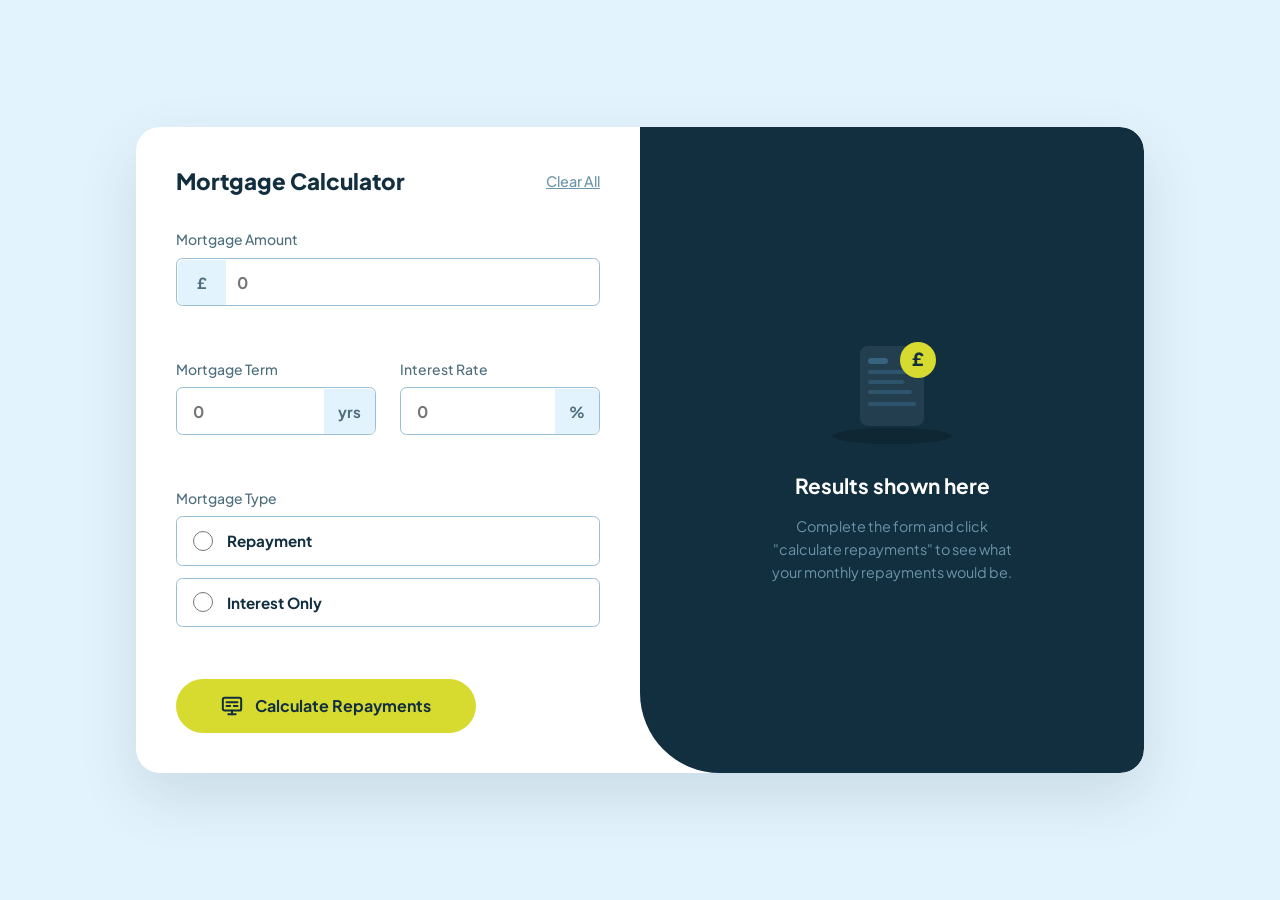
<file: index.html>
<!DOCTYPE html>
<html lang="en">
<head>
  <meta charset="UTF-8" />
  <meta name="viewport" content="width=device-width, initial-scale=1.0" />
  <title>Mortgage Repayment Calculator</title>
  <link rel="preconnect" href="https://fonts.googleapis.com" />
  <link rel="preconnect" href="https://fonts.gstatic.com" crossorigin />
  <link href="https://fonts.googleapis.com/css2?family=Plus+Jakarta+Sans:wght@400;500;600;700;800&display=swap" rel="stylesheet" />
  <link rel="stylesheet" href="style.css" />
</head>
<body>

<div class="card">

  <!-- LEFT PANEL -->
  <div class="panel-left">
    <div class="panel-header">
      <h1>Mortgage Calculator</h1>
      <button class="btn-clear" id="btnClear">Clear All</button>
    </div>

    <!-- Mortgage Amount -->
    <div class="field">
      <label for="inp-amount">Mortgage Amount</label>
      <div class="input-wrap has-badge-left">
        <input type="number" id="inp-amount" placeholder="0" />
        <span class="badge badge-left">£</span>
      </div>
      <span class="error-msg" id="err-amount"></span>
    </div>

    <!-- Term + Interest Row -->
    <div class="row-two">
      <div class="field">
        <label for="inp-term">Mortgage Term</label>
        <div class="input-wrap has-badge-right">
          <input type="number" id="inp-term" placeholder="0" />
          <span class="badge badge-right">yrs</span>
        </div>
        <span class="error-msg" id="err-term"></span>
      </div>
      <div class="field">
        <label for="inp-rate">Interest Rate</label>
        <div class="input-wrap has-badge-right">
          <input type="number" id="inp-rate" placeholder="0" step="0.01" />
          <span class="badge badge-right">%</span>
        </div>
        <span class="error-msg" id="err-rate"></span>
      </div>
    </div>

    <!-- Mortgage Type -->
    <div class="field-group">
      <span class="type-label">Mortgage Type</span>
      <div class="radio-options">
        <label class="radio-option" id="lbl-repayment">
          <input type="radio" name="mortgage-type" value="repayment" id="opt-repayment" />
          Repayment
        </label>
        <label class="radio-option" id="lbl-interest">
          <input type="radio" name="mortgage-type" value="interest-only" id="opt-interest" />
          Interest Only
        </label>
      </div>
      <span class="error-msg" id="err-type"></span>
    </div>

    <!-- Calculate Button -->
    <button class="btn-calc" id="btnCalc">
      <svg xmlns="http://www.w3.org/2000/svg" width="22" height="22" viewBox="0 0 24 24" fill="none"
        stroke="currentColor" stroke-width="2.2" stroke-linecap="round" stroke-linejoin="round">
        <rect x="2" y="3" width="20" height="14" rx="2"/>
        <line x1="8" y1="21" x2="16" y2="21"/>
        <line x1="12" y1="17" x2="12" y2="21"/>
        <line x1="6" y1="8" x2="18" y2="8"/>
        <line x1="6" y1="12" x2="10" y2="12"/>
        <line x1="14" y1="12" x2="18" y2="12"/>
      </svg>
      Calculate Repayments
    </button>
  </div>

  <!-- RIGHT PANEL -->
  <div class="panel-right">

    <!-- Empty State -->
    <div class="state-empty" id="stateEmpty">
      <svg xmlns="http://www.w3.org/2000/svg" width="160" height="140" viewBox="0 0 160 140" fill="none">
        <ellipse cx="80" cy="120" rx="60" ry="8" fill="hsl(202,55%,13%)" />
        <rect x="48" y="30" width="64" height="80" rx="8" fill="hsl(202,40%,22%)" />
        <rect x="56" y="42" width="20" height="6" rx="3" fill="hsl(202,40%,35%)" />
        <rect x="56" y="54" width="48" height="4" rx="2" fill="hsl(202,40%,30%)" />
        <rect x="56" y="64" width="36" height="4" rx="2" fill="hsl(202,40%,30%)" />
        <rect x="56" y="74" width="44" height="4" rx="2" fill="hsl(202,40%,30%)" />
        <rect x="56" y="86" width="48" height="4" rx="2" fill="hsl(202,40%,30%)" />
        <circle cx="106" cy="44" r="18" fill="hsl(61,70%,52%)" />
        <text x="106" y="50" text-anchor="middle" font-size="18" font-weight="800" fill="hsl(202,55%,16%)">£</text>
      </svg>
      <h2>Results shown here</h2>
      <p>Complete the form and click "calculate repayments" to see what your monthly repayments would be.</p>
    </div>

    <!-- Results State -->
    <div class="state-results" id="stateResults">
      <h2>Your Results</h2>
      <p>Your results are shown below based on the information you provided. To adjust the results, edit the form and click "calculate repayments" again.</p>
      <div class="results-box">
        <div class="result-row">
          <p class="result-label">Your monthly repayment</p>
          <p class="result-monthly" id="outMonthly">—</p>
        </div>
        <hr class="result-divider" />
        <div>
          <p class="result-label">Total you'll repay over the term</p>
          <p class="result-total-amount" id="outTotal">—</p>
        </div>
      </div>
    </div>

  </div>
</div>

<script src="main.js"></script>
</body>
</html>
</file>
<file: style.css>
@import url("https://fonts.googleapis.com/css2?family=Plus+Jakarta+Sans:wght@400;500;600;700;800&display=swap");

/* ── RESET & BASE ── */
*, *::before, *::after {
  margin: 0;
  padding: 0;
  box-sizing: border-box;
}

:root {
  --lime:        hsl(61, 70%, 52%);
  --lime-light:  hsla(61, 70%, 52%, 0.18);
  --red:         hsl(4, 69%, 50%);
  --white:       hsl(0, 0%, 100%);
  --slate-100:   hsl(202, 86%, 94%);
  --slate-300:   hsl(203, 41%, 72%);
  --slate-500:   hsl(200, 26%, 54%);
  --slate-700:   hsl(200, 24%, 40%);
  --slate-900:   hsl(202, 55%, 16%);
  --result-bg:   hsl(202, 55%, 11%);
}

body {
  font-family: 'Plus Jakarta Sans', sans-serif;
  background-color: var(--slate-100);
  min-height: 100vh;
  display: flex;
  align-items: center;
  justify-content: center;
  padding: 2rem 1rem;
}

/* ── CARD ── */
.card {
  display: flex;
  width: min(63rem, 100%);
  background: var(--white);
  border-radius: 1.5rem;
  overflow: hidden;
  box-shadow: 0 24px 60px hsla(202, 55%, 16%, 0.12);
}

/* ── LEFT PANEL ── */
.panel-left {
  width: 50%;
  padding: 2.5rem;
}

.panel-header {
  display: flex;
  align-items: center;
  justify-content: space-between;
  margin-bottom: 2.2rem;
}

.panel-header h1 {
  font-size: 1.4rem;
  font-weight: 800;
  color: var(--slate-900);
}

.btn-clear {
  background: none;
  border: none;
  font-family: inherit;
  font-size: 0.9rem;
  font-weight: 500;
  color: var(--slate-500);
  text-decoration: underline;
  cursor: pointer;
  transition: color 0.2s;
}
.btn-clear:hover { color: var(--slate-900); }

/* ── FIELDS ── */
.field {
  display: flex;
  flex-direction: column;
  gap: 0.6rem;
  margin-bottom: 1.5rem;
}

.field label,
.type-label {
  font-size: 0.875rem;
  font-weight: 500;
  color: var(--slate-700);
}

.type-label {
  display: block;
  margin-bottom: 0.6rem;
}

.input-wrap {
  position: relative;
  display: flex;
}

.input-wrap input {
  width: 100%;
  height: 48px;
  border: 1.5px solid var(--slate-300);
  border-radius: 0.4rem;
  font-family: inherit;
  font-size: 1rem;
  font-weight: 700;
  color: var(--slate-900);
  cursor: pointer;
  transition: border-color 0.2s;
  background: transparent;
  outline: none;
}

.input-wrap input:hover  { border-color: var(--slate-900); }
.input-wrap input:focus  { border-color: var(--lime); }
.input-wrap input.error  { border-color: var(--red) !important; }

/* Padding helpers for badge insets */
.has-badge-left input          { padding-left: 60px; }
.has-badge-right input         { padding: 0 64px 0 1rem; }
.has-badge-left.has-badge-right input { padding: 0 64px 0 60px; }

/* ── BADGES ── */
.badge {
  position: absolute;
  top: 1.5px;
  height: calc(100% - 3px);
  display: flex;
  align-items: center;
  justify-content: center;
  font-weight: 700;
  font-size: 0.95rem;
  color: var(--slate-700);
  background: var(--slate-100);
  pointer-events: none;
  user-select: none;
  transition: background 0.2s, color 0.2s;
}

.badge-left {
  left: 1.5px;
  width: 48px;
  border-radius: 0.3rem 0 0 0.3rem;
}

.badge-right {
  right: 1.5px;
  padding: 0 14px;
  border-radius: 0 0.3rem 0.3rem 0;
}

/* Highlight badge on hover / focus */
.input-wrap:hover .badge,
.input-wrap input:focus ~ .badge {
  background: var(--lime);
  color: var(--slate-900);
}

/* Error badge colour */
.input-wrap input.error ~ .badge {
  background: var(--red);
  color: var(--white);
}

/* ── TWO-COL ROW ── */
.row-two {
  display: flex;
  gap: 1.5rem;
}
.row-two .field { flex: 1; }

/* ── RADIO OPTIONS ── */
.field-group {
  margin-bottom: 1.5rem;
}

.radio-options {
  display: flex;
  flex-direction: column;
  gap: 0.75rem;
}

.radio-option {
  display: flex;
  align-items: center;
  gap: 0.9rem;
  padding: 0.85rem 1rem;
  border: 1.5px solid var(--slate-300);
  border-radius: 0.4rem;
  cursor: pointer;
  font-weight: 700;
  font-size: 0.95rem;
  color: var(--slate-900);
  transition: border-color 0.2s, background 0.2s;
  user-select: none;
}

.radio-option:hover {
  border-color: var(--lime);
  background: var(--lime-light);
}

.radio-option.selected {
  border-color: var(--lime);
  background: var(--lime-light);
}

.radio-option input[type="radio"] {
  width: 20px;
  height: 20px;
  accent-color: var(--lime);
  flex-shrink: 0;
  cursor: pointer;
}

/* ── ERROR MESSAGES ── */
.error-msg {
  font-size: 0.78rem;
  font-weight: 600;
  color: var(--red);
  min-height: 1rem;
  display: block;
  margin-top: 0.25rem;
}

/* ── CALCULATE BUTTON ── */
.btn-calc {
  display: flex;
  align-items: center;
  justify-content: center;
  gap: 0.75rem;
  width: 100%;
  max-width: 300px;
  margin-top: 2rem;
  padding: 1rem 1.5rem;
  background: var(--lime);
  border: none;
  border-radius: 3rem;
  font-family: inherit;
  font-size: 1rem;
  font-weight: 700;
  color: var(--slate-900);
  cursor: pointer;
  transition: background 0.2s, transform 0.15s;
}
.btn-calc:hover  { background: hsl(61, 70%, 62%); transform: translateY(-1px); }
.btn-calc:active { transform: translateY(0); }

/* ── RIGHT PANEL ── */
.panel-right {
  width: 50%;
  background: var(--slate-900);
  border-radius: 0 1.5rem 1.5rem 5rem;
  display: flex;
  flex-direction: column;
  align-items: center;
  justify-content: center;
  padding: 2.5rem;
  position: relative;
  min-height: 400px;
}

/* ── EMPTY STATE ── */
.state-empty {
  display: flex;
  flex-direction: column;
  align-items: center;
  justify-content: center;
  gap: 1rem;
  text-align: center;
}

.state-empty h2 {
  color: var(--white);
  font-size: 1.3rem;
}

.state-empty p {
  color: var(--slate-500);
  font-size: 0.9rem;
  max-width: 22ch;
  line-height: 1.6;
}

/* ── RESULTS STATE ── */
.state-results {
  display: none;
  width: 100%;
  animation: fadeIn 0.35s ease;
}

.state-results.visible { display: block; }

@keyframes fadeIn {
  from { opacity: 0; transform: translateY(10px); }
  to   { opacity: 1; transform: translateY(0); }
}

.state-results h2 {
  color: var(--white);
  font-size: 1.35rem;
  margin-bottom: 0.75rem;
}

.state-results > p {
  color: var(--slate-500);
  font-size: 0.875rem;
  line-height: 1.6;
  margin-bottom: 1.75rem;
}

.results-box {
  background: var(--result-bg);
  border-top: 4px solid var(--lime);
  border-radius: 0.75rem;
  padding: 1.75rem;
}

.result-row { margin-bottom: 1.5rem; }

.result-label {
  font-size: 0.875rem;
  color: var(--slate-500);
  margin-bottom: 0.4rem;
}

.result-monthly {
  font-size: clamp(2rem, 4vw, 3rem);
  font-weight: 800;
  color: var(--lime);
  line-height: 1;
}

.result-divider {
  border: none;
  border-top: 1px solid var(--slate-700);
  margin: 1.25rem 0;
}

.result-total-amount {
  font-size: 1.5rem;
  font-weight: 700;
  color: var(--white);
  margin-top: 0.35rem;
}

/* ── HIDE SPINNERS ── */
input[type=number]::-webkit-inner-spin-button,
input[type=number]::-webkit-outer-spin-button { -webkit-appearance: none; margin: 0; }
input[type=number] { -moz-appearance: textfield; }

/* ── RESPONSIVE ── */
@media (max-width: 800px) {
  body { padding: 0; align-items: flex-start; }

  .card {
    flex-direction: column;
    width: 100%;
    border-radius: 0;
    box-shadow: none;
  }

  .panel-left  { width: 100%; }

  .panel-right {
    width: 100%;
    border-radius: 0;
    min-height: 320px;
  }

  .btn-calc { max-width: 100%; }
}

@media (max-width: 500px) {
  .panel-left  { padding: 1.5rem; }
  .panel-right { padding: 1.5rem 1.5rem 2.5rem; }
  .row-two     { flex-direction: column; gap: 0; }
  .panel-header h1 { font-size: 1.2rem; }
}
</file>
